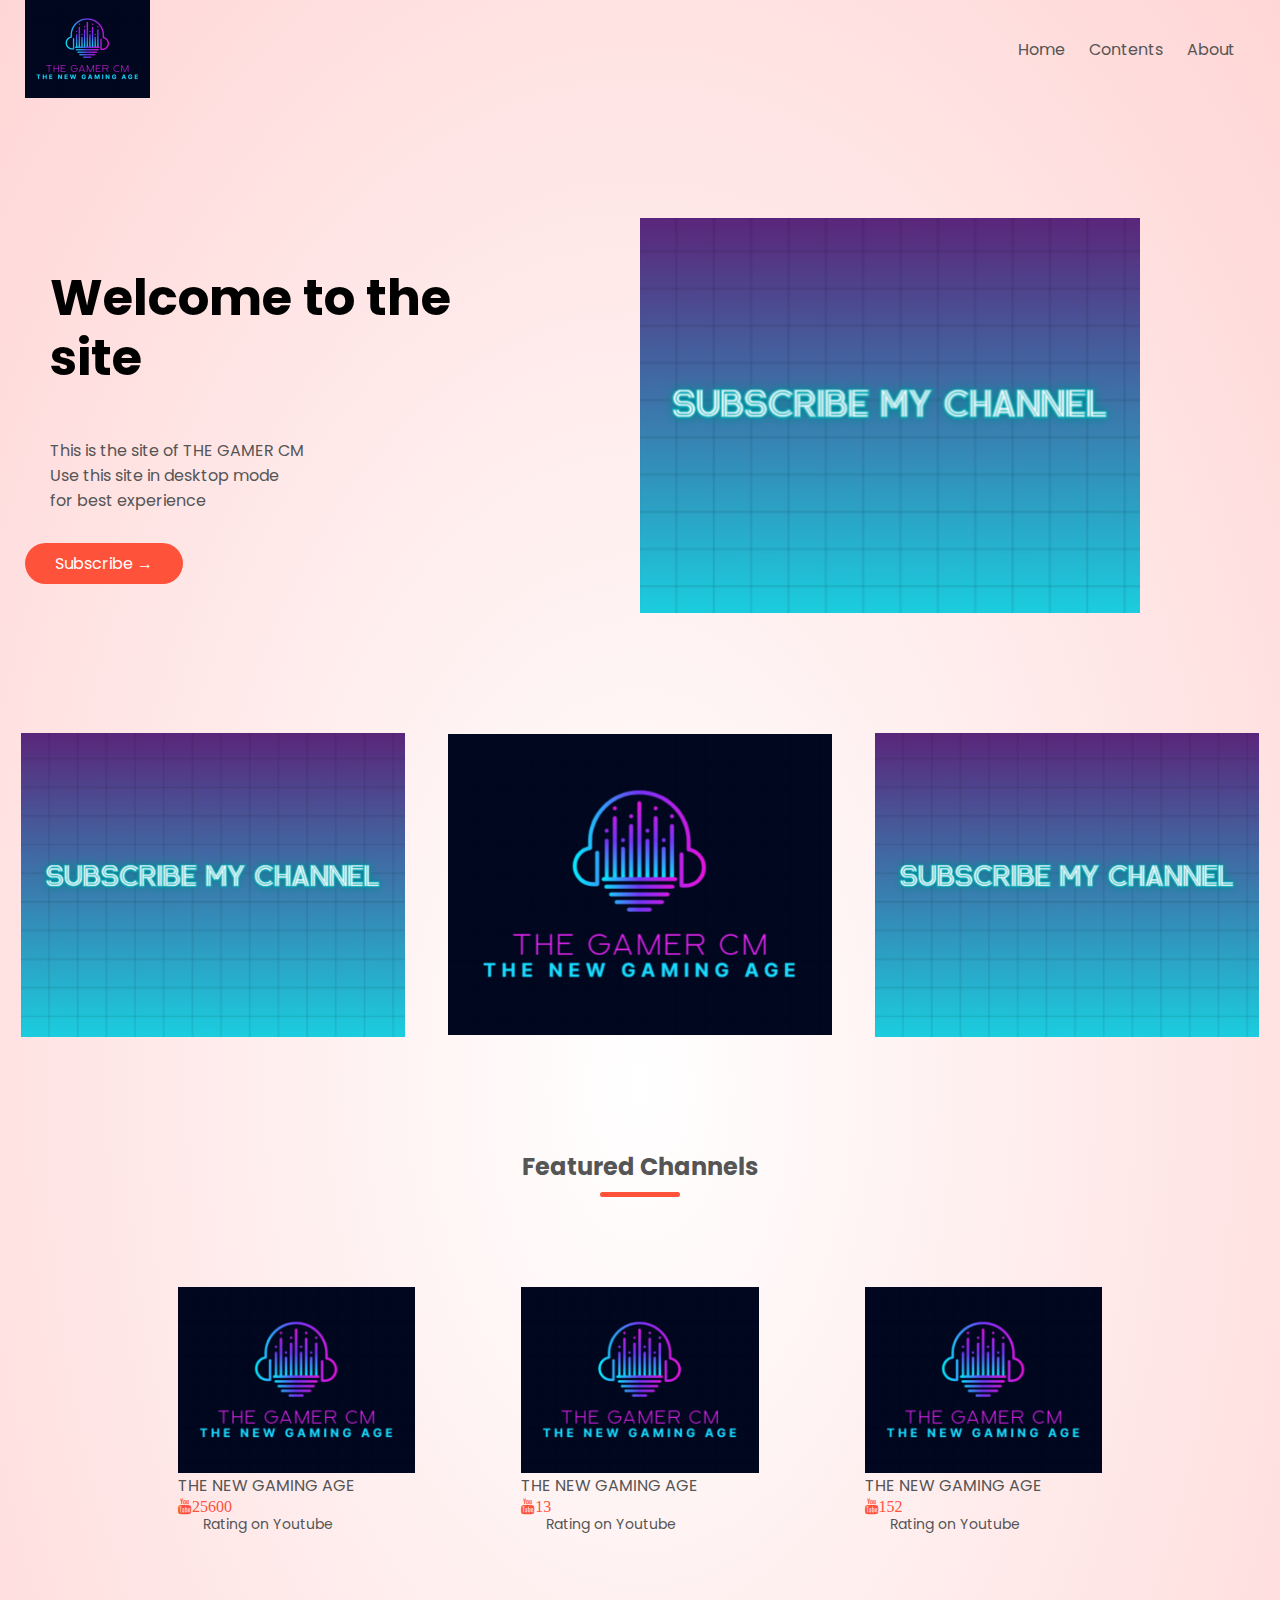
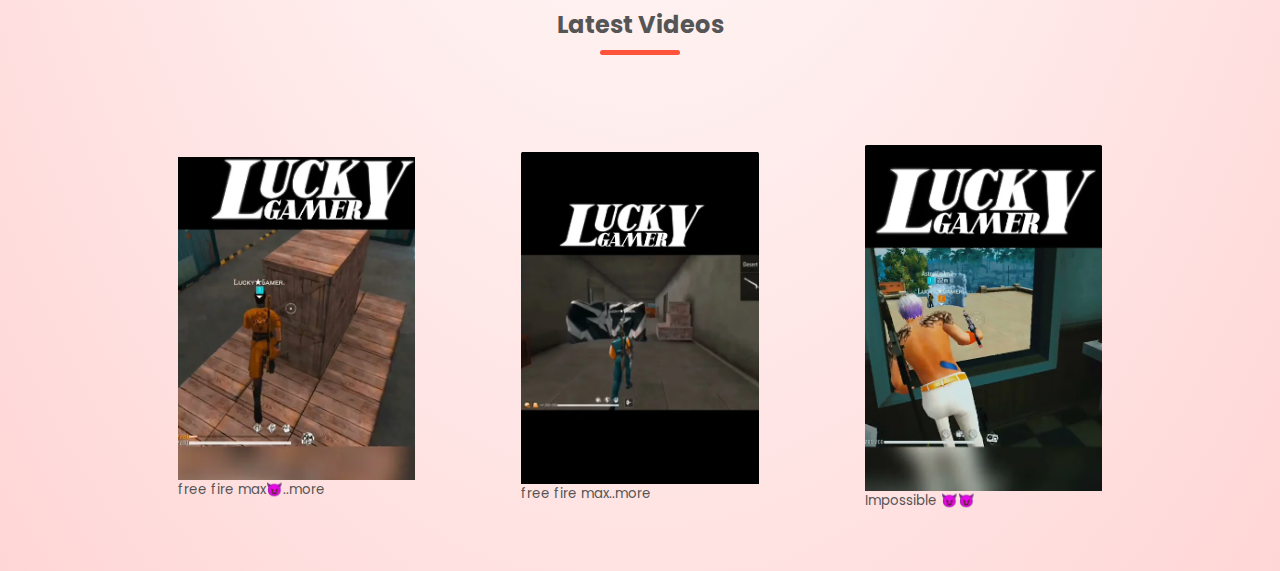
<file: index.html>
<html lang="en">
<head>
  <script async src="https://pagead2.googlesyndication.com/pagead/js/adsbygoogle.js?client=ca-pub-6432251432698588"
     crossorigin="anonymous"></script>
    <meta charset="UTF-8">
    <meta http-equiv="X-UA-Compatible" content="IE=edge">
    <meta name="viewport" content="width=device-width, initial-scale=1.0">
    <title>www.thegamercm.com</title>
    <link rel="stylesheet" href="https://fonts.googleapis.com/css2?family=Material+Symbols+Outlined:opsz,wght,FILL,GRAD@20..48,100..700,0..1,-50..200" />
    <link rel="stylesheet" href="https://stackpath.bootstrapcdn.com/font-awesome/4.7.0/css/font-awesome.min.css">
    <link href="https://fonts.googleapis.com/css2?family=Poppins:ital,wght@0,200;0,300;1,200&display=swap" rel="stylesheet">
</head>
<body>
  <style>
    *{
    margin: 0;
    padding: 0;
    box-sizing: border-box;
}
body{
    font-family: 'Poppins', sans-serif;
    background: radial-gradient(#fff,#ffd6d6);
}
.navbar{
    display: flex;
    align-items: center;

}
nav{
    flex: 1;
    text-align: right;
     
}
nav ul{
    display: inline-block;
    list-style-type: none;
}
nav ul li{
    display: inline-block;
    margin-right: 20px;
}
a{
    text-decoration: none;
    color: #555;

}
p{
    color: #555;
}
.container{
    max-width: 1300px;
    padding-right: 25px;
    padding-left: 25px;
}
.row{
    display: flex;
    align-items: center;
    flex-wrap: wrap;
    justify-content: space-around;
}
.col-2{
    flex-basis: 50%;
    min-width: 300px;

}
.col-2 img{
    max-width: 500px;
    padding: 50px 0;
}

.col-2 h1{
    font-size: 50px;
    line-height: 60px;
    margin: 50 0;
}
.btn{
  display: inline-block;
  background: #ff523b;
  color: white;
  padding: 8px 30px;
  margin: 30px 0;
  border-radius: 30px;

}
.btn:hover{
    background: #563434;
    transition: background 0.5s;
}

.header .row{
    margin-top: 70px;

}
h1{
    padding-left: 25px;
}
p{
    padding-left: 25px;
}
.about{
    margin: 70px 0;
}
.col-3{
    flex-basis: 30%;
    min-width: 250px;
    margin-bottom: 30px;
}
.col-3 img{
    width: 100%;
}
.small-container{
    max-width: 1080px;
    margin: auto;
    padding-left: 25px;
    padding-right: 25px;
}
.col-4{
    flex-basis: 25%;
    padding: 10px;
    margin-bottom: 50px;
    min-width: 200px;
    transition: transform 0.5s;
}
.col-4 img{
    width: 100%;
}
.title{
    text-align: center;
    margin: 0 auto 80px;
    position: relative;
    line-height: 60px;
    color: #555;
}
.title::after{
    content: '';
    background: #ff523b;
    width: 80px;
    height: 5px;
    border-radius: 5px;
    position: absolute;
    bottom: 0;
    left: 50%;
    transform: translateX(-50%);
}
h4{
    color: #555;
    font-weight: normal;
}
.col-4 p{
    font-size: 14px;

}
.rating .fa{
color: #ff523b;
}
.col-4:hover{
    transform: translateY(-5px)
}
.col-5{
    flex-basis: 25%;
    padding: 10px;
    margin-bottom: 50px;
    min-width: 200px;
    transition: transform 0.5s;
}
.col-5 img{
  width: 100%;
}
h5{
    color: #555;
    font-weight: normal;
}
.col-5 p{
  font-size: 14px;
}
.col-5:hover{
    transform: translateY(-5px)
}
@media screen and (max-width: 600px){
.col-2 img{
  width: 100%;
}
.logo img{
  width: 64;
}
.col-3{
  padding-left: none;
  padding-right: none;
}
.col-4{
    flex-basis: 25%;
    padding: 2px;
    margin-bottom: 5px;
    min-width: 20px;
    transition: transform 0.5s;
}
.col-5{
  flex-basis: 25%;
    padding: 2px;
    margin-bottom: 5px;
    min-width: 20px;
    transition: transform 0.5s;
}
.navbar ul li{
  padding-right: none;
}

}

@media screen and (max-width: 950px){
  .col-2 img{
  width: 100%;
}
.logo img{
  width: 64;
}
.col-3{
  
  flex-basis: 25%;
    padding: 2px;
    margin-bottom: 5px;
    min-width: 20px;
    transition: transform 0.5s;
}
.col-4{
    flex-basis: 25%;
    padding: 0px;
    margin-bottom: 5px;
    min-width: 30px;
    transition: transform 0.5s;
}
.col-5{
  flex-basis: 25%;
    padding: 2px;
    margin-bottom: 5px;
    min-width: 20px;
    transition: transform 0.5s;
}
.navbar ul li{
  padding-right: none;
}
}
  </style>
  <div class="header">
  <div class="container">
  <div class="navbar">
    <div class="logo"><img src="Screenshot (2).png" width="125"></div>
    <nav>
      <ul>
        <li><a href="#">Home</a></li>
         <li><a href="contents.html">Contents</a></li>
         <li><a href="about.html">About</a></li>
          
      </ul>
    </nav>
    
  </div>
  <div class="row">
    <div class="col-2">
            <h1>
               Welcome to the<br>site
            </h1>
            <p>This is the site of THE GAMER CM</p>
            <p>Use this site in desktop mode <br> for best experience</p>
            <a href="https://youtube.com/@LUCKYGAMER-th5iu" class="btn">Subscribe &#8594;</a>
    </div>
    <div class="col-2">
        <img src="Screenshot (6).png">        
    </div>
  </div>  
</div>
  </div>
 <!-------about------->
 <div class="about">
  <div class="small-cotainer">
  <div class="row">
  <div class="col-3">
    <img src="Screenshot (6).png">
  </div> 
  <div class="col-3">
    <img src="Screenshot (2).png">
  </div>
  <div class="col-3">
    <img src="Screenshot (6).png">
  </div> 
  </div>
 </div>
 </div>
 <!-------about the channel------->
 <div class="small-container">
  <h2 class="title">
    Featured Channels
  </h2>
  <div class="row">
    <div class="col-4">
      <img src="Screenshot (2).png">
      <h4>THE NEW GAMING AGE</h4>
      <div class="rating">
        <i class="fa fa-youtube">25600</i>
      </div>
        <p>Rating on Youtube</p>
    </div>
    <div class="col-4">
      <img src="Screenshot (2).png">
      <h4>THE NEW GAMING AGE</h4>
      <div class="rating">
        <i class="fa fa-youtube">13</i>
      </div>
        <p>Rating on Youtube</p>
    </div>
    <div class="col-4">
      <img src="Screenshot (2).png">
      <h4>THE NEW GAMING AGE</h4>
      <div class="rating">
        <i class="fa fa-youtube">152</i>
      </div>
        <p>Rating on Youtube</p>
    </div>
  </div>
  <h2 class="title">Latest Videos</h2>
  <div class="row">
  <div class="col-5">
    <a href="https://youtube.com/shorts/zKSYN8-qHxM?feature=share"><img src="Screenshot (9).png"></a>
    <h5>free fire max😈..more
    </h5>
  </div>
  <div class="col-5">
    <a href="https://youtube.com/shorts/RTXFxR15Too?feature=share"><img src="Screenshot (8).png"></a>
    <h5>free fire max..more
    </h5>
  </div>
  <div class="col-5">
    <a href="https://youtube.com/shorts/LHMqqYoli7U?feature=share"><img src="Screenshot (7).png"></a>
    <h5>Impossible 😈😈                                                                         
    </h5>
  </div>
  </div>
 </div>
</body>
</html>
</file>
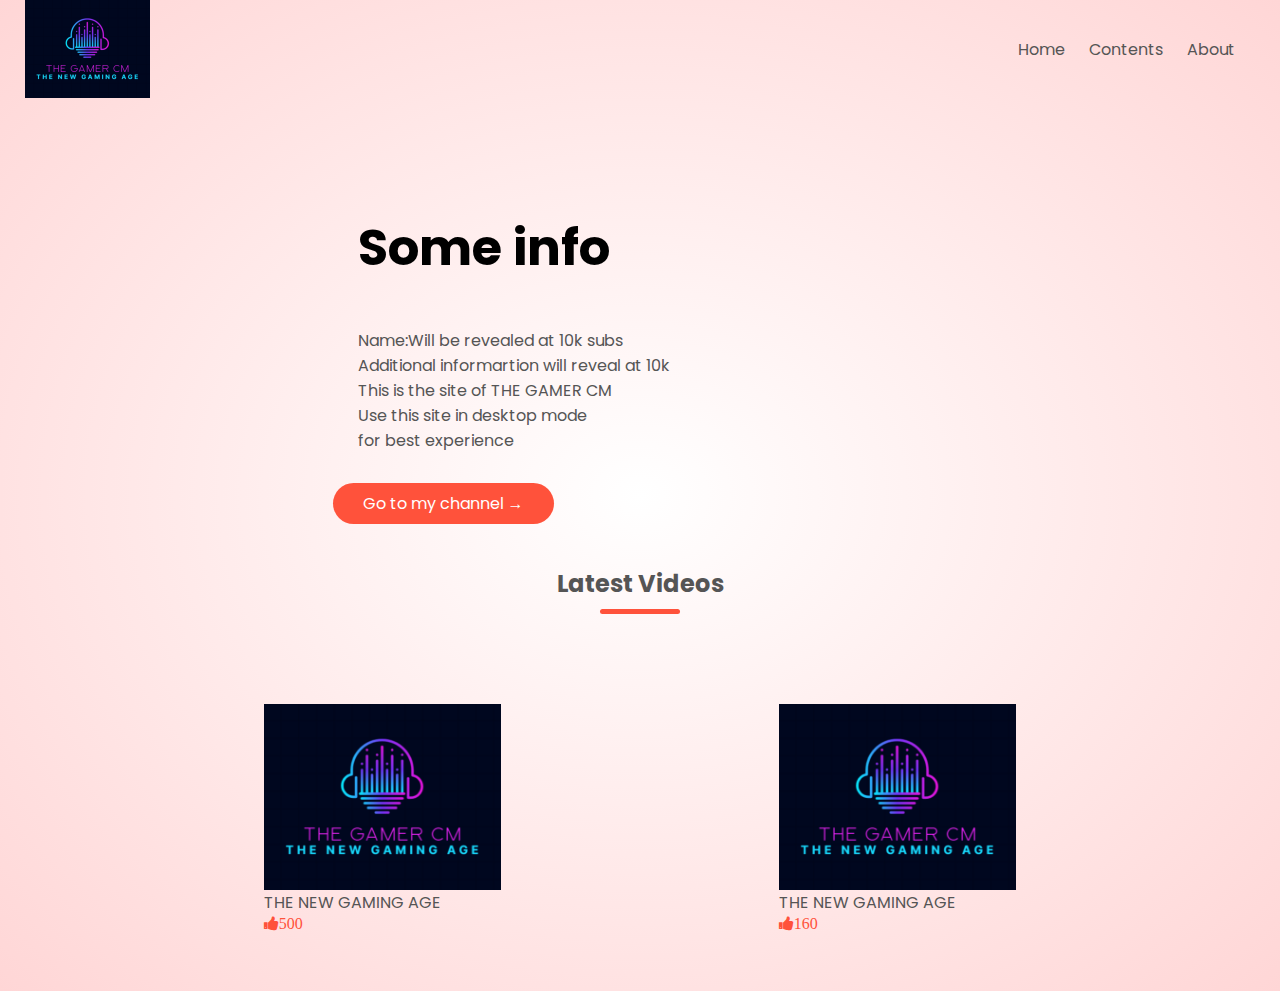
<file: about.html>
<html lang="en">
<head>
    <meta charset="UTF-8">
    <meta http-equiv="X-UA-Compatible" content="IE=edge">
    <meta name="viewport" content="width=device-width, initial-scale=1.0">
    <title>www.thegamercm.in</title>
    <link rel="stylesheet" href="https://stackpath.bootstrapcdn.com/font-awesome/4.7.0/css/font-awesome.min.css">
    <link rel="stylesheet" href="style.css">
    <link href="https://fonts.googleapis.com/css2?family=Poppins:ital,wght@0,200;0,300;1,200&display=swap" rel="stylesheet">
</head>
<body>
  <div class="header">
  <div class="container">
  <div class="navbar">
    <div class="logo"><img src="Screenshot (2).png" width="125"></div>
    <nav>
      <ul>
        <li><a href="index.html">Home</a></li>
         <li><a href="contents.html">Contents</a></li>
         <li><a href="">About</a></li>
        
      </ul>
    </nav>
  </div>
  <div class="row">
    <div class="col-2">
            <h1>
               Some info
            </h1>
            <p>Name:Will be revealed at 10k subs</p>
            <p>Additional informartion will reveal at 10k</p>
            <p>This is the site of THE GAMER CM</p>
            <p>Use this site in desktop mode <br> for best experience</p>
            <a href="https://youtube.com/@LUCKYGAMER-th5iu" class="btn">Go to my channel &#8594;</a>
    </div>
  
    
 
 <!-------about the channel------->
 <div class="small-container">
  <h2 class="title">
    Latest Videos
  </h2>
  <div class="row">
    <div class="col-4">
      <img src="Screenshot (2).png">
      <h4>THE NEW GAMING AGE</h4>
      <div class="rating">
        <i class="fa fa-thumbs-up">500</i>
      </div>
        </div>
        <div class="col-4">
          <img src="Screenshot (2).png">
          <h4>THE NEW GAMING AGE</h4>
          <div class="rating">
            <i class="fa fa-thumbs-up">160</i>
          </div>
  </div>
</body>
</html>
</file>
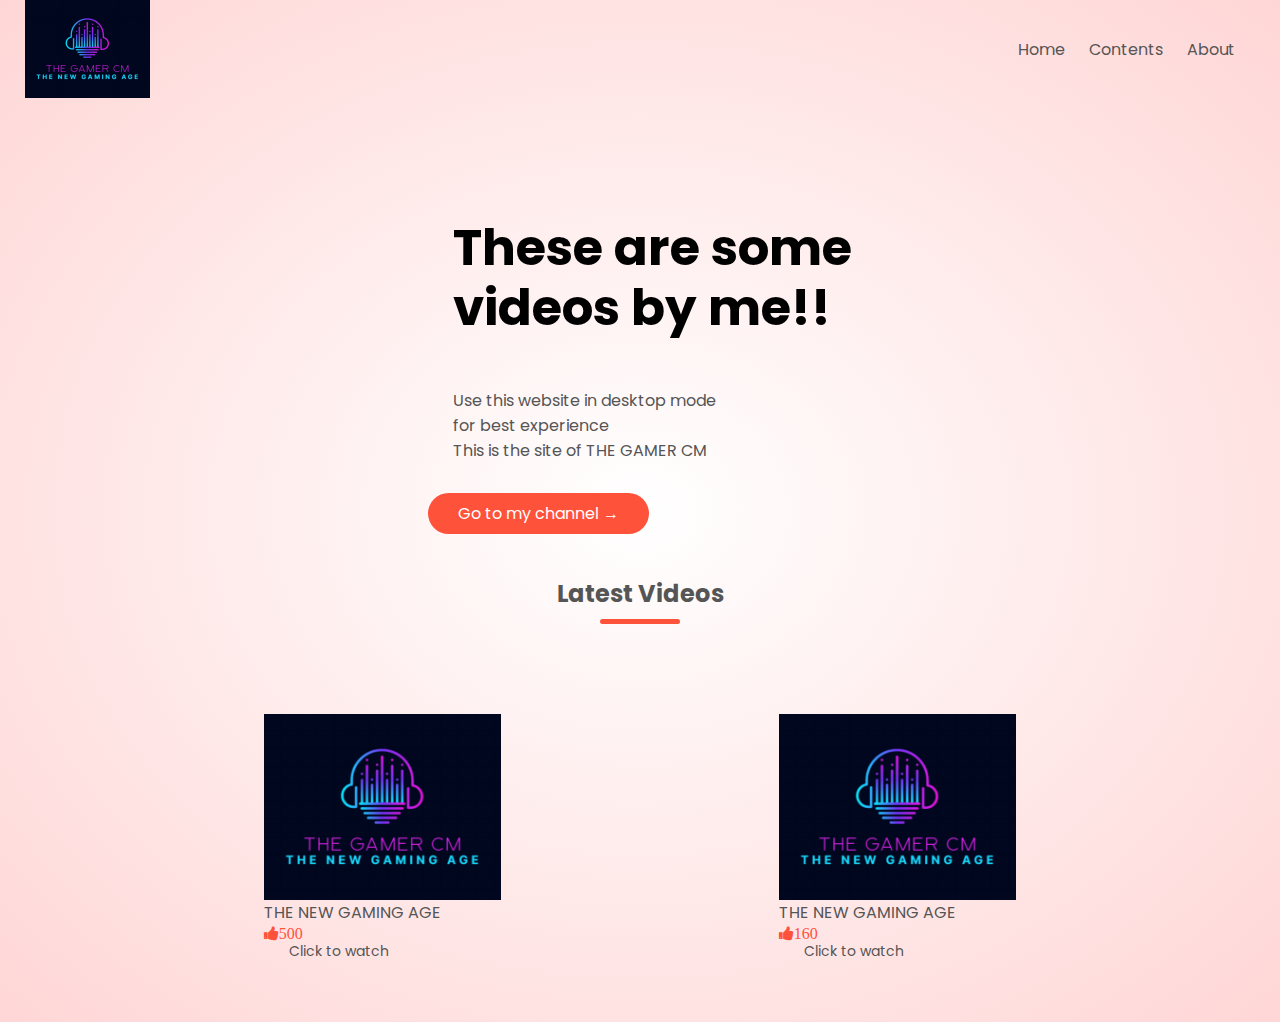
<file: contents.html>
<html lang="en">
<head>
    <meta charset="UTF-8">
    <meta http-equiv="X-UA-Compatible" content="IE=edge">
    <meta name="viewport" content="width=device-width, initial-scale=1.0">
    <title>www.thegamercm.com</title>
    <link rel="stylesheet" href="https://stackpath.bootstrapcdn.com/font-awesome/4.7.0/css/font-awesome.min.css">
    <link rel="stylesheet" href="style1.css">
    <link href="https://fonts.googleapis.com/css2?family=Poppins:ital,wght@0,200;0,300;1,200&display=swap" rel="stylesheet">
</head>
<body>
  <div class="header">
  <div class="container">
  <div class="navbar">
    <div class="logo"><img src="Screenshot (2).png" width="125"></div>
    <nav>
      <ul>
        <li><a href="index.html">Home</a></li>
         <li><a href="#">Contents</a></li>
         <li><a href="about.html">About</a></li>
        
      </ul>
    </nav>
  </div>
  <div class="row">
    <div class="col-2">
            <h1>
               These are some<br>videos by me!!
            </h1>
            <p>Use this website in desktop mode <br>for best experience</p>
            <p>This is the site of THE GAMER CM</p>
            <a href="https://youtube.com/@LUCKYGAMER-th5iu" class="btn">Go to my channel &#8594;</a>
    </div>
  
    
 
 <!-------about the channel------->
 <div class="small-container">
  <h2 class="title">
    Latest Videos
  </h2>
  <div class="row">
    <div class="col-4">
      <img src="Screenshot (2).png">
      <h4>THE NEW GAMING AGE</h4>
      <div class="rating">
        <i class="fa fa-thumbs-up">500</i>
      </div>
        <p>Click to watch</p></div>
        <div class="col-4">
          <img src="Screenshot (2).png">
          <h4>THE NEW GAMING AGE</h4>
          <div class="rating">
            <i class="fa fa-thumbs-up">160</i>
          </div>
            <p>Click to watch</p>
  </div>
</body>
</html>
</file>
<file: style.css>
*{
    margin: 0;
    padding: 0;
    box-sizing: border-box;
}
body{
    font-family: 'Poppins', sans-serif;
    background: radial-gradient(#fff,#ffd6d6);
}
.navbar{
    display: flex;
    align-items: center;

}
nav{
    flex: 1;
    text-align: right;
     
}
nav ul{
    display: inline-block;
    list-style-type: none;
}
nav ul li{
    display: inline-block;
    margin-right: 20px;
}
a{
    text-decoration: none;
    color: #555;

}
p{
    color: #555;
}
.container{
    max-width: 1300px;
    padding-right: 25px;
    padding-left: 25px;
}
.row{
    display: flex;
    align-items: center;
    flex-wrap: wrap;
    justify-content: space-around;
}
.col-2{
    flex-basis: 50%;
    min-width: 300px;

}
.col-2 img{
    max-width: 500px;
    padding: 50px 0;
}

.col-2 h1{
    font-size: 50px;
    line-height: 60px;
    margin: 50 0;
}
.btn{
  display: inline-block;
  background: #ff523b;
  color: white;
  padding: 8px 30px;
  margin: 30px 0;
  border-radius: 30px;

}
.btn:hover{
    background: #563434;
    transition: background 0.5s;
}

.header .row{
    margin-top: 70px;

}
h1{
    padding-left: 25px;
}
p{
    padding-left: 25px;
}
.about{
    margin: 70px 0;
}
.col-3{
    flex-basis: 30%;
    min-width: 250px;
    margin-bottom: 30px;
}
.col-3 img{
    width: 100%;
}
.small-container{
    max-width: 1080px;
    margin: auto;
    padding-left: 25px;
    padding-right: 25px;
}
.col-4{
    flex-basis: 25%;
    padding: 10px;
    margin-bottom: 50px;
    min-width: 200px;
    transition: transform 0.5s;
}
.col-4 img{
    width: 100%;
}
.title{
    text-align: center;
    margin: 0 auto 80px;
    position: relative;
    line-height: 60px;
    color: #555;
}
.title::after{
    content: '';
    background: #ff523b;
    width: 80px;
    height: 5px;
    border-radius: 5px;
    position: absolute;
    bottom: 0;
    left: 50%;
    transform: translateX(-50%);
}
h4{
    color: #555;
    font-weight: normal;
}
.col-4 p{
    font-size: 14px;

}
.rating .fa{
color: #ff523b;
}
.col-4:hover{
    transform: translateY(-5px)
}
@media screen and (max-width: 600px){
    .col-2 img{
      width: 100%;
    }
    .logo img{
      width: 64;
    }
    .col-3{
      padding-left: none;
      padding-right: none;
    }
    .col-4{
        flex-basis: 25%;
        padding: 2px;
        margin-bottom: 5px;
        min-width: 20px;
        transition: transform 0.5s;
    }
    .col-5{
      flex-basis: 25%;
        padding: 2px;
        margin-bottom: 5px;
        min-width: 20px;
        transition: transform 0.5s;
    }
    iframe{
      width: 340px;
      height: 200px;
      padding-left: 15px;
    }
    }
</file>
<file: style1.css>
*{
    margin: 0;
    padding: 0;
    box-sizing: border-box;
}
body{
    font-family: 'Poppins', sans-serif;
    background: radial-gradient(#fff,#ffd6d6);
}
.navbar{
    display: flex;
    align-items: center;

}
nav{
    flex: 1;
    text-align: right;
     
}
nav ul{
    display: inline-block;
    list-style-type: none;
}
nav ul li{
    display: inline-block;
    margin-right: 20px;
}
a{
    text-decoration: none;
    color: #555;

}
p{
    color: #555;
}
.container{
    max-width: 1300px;
    padding-right: 25px;
    padding-left: 25px;
}
.row{
    display: flex;
    align-items: center;
    flex-wrap: wrap;
    justify-content: space-around;
}
.col-2 h1{
    font-size: 50px;
    line-height: 60px;
    margin: 50 0;
}
.btn{
  display: inline-block;
  background: #ff523b;
  color: white;
  padding: 8px 30px;
  margin: 30px 0;
  border-radius: 30px;

}
.btn:hover{
    background: #563434;
    transition: background 0.5s;
}

.header .row{
    margin-top: 70px;

}
h1{
    padding-left: 25px;
}
p{
    padding-left: 25px;
}
.about{
    margin: 70px 0;
}
.small-container{
    max-width: 1080px;
    margin: auto;
    padding-left: 25px;
    padding-right: 25px;
}
.col-4{
    flex-basis: 25%;
    padding: 10px;
    margin-bottom: 50px;
    min-width: 200px;
    transition: transform 0.5s;
}
.col-4 img{
    width: 100%;
}
.title{
    text-align: center;
    margin: 0 auto 80px;
    position: relative;
    line-height: 60px;
    color: #555;
}
.title::after{
    content: '';
    background: #ff523b;
    width: 80px;
    height: 5px;
    border-radius: 5px;
    position: absolute;
    bottom: 0;
    left: 50%;
    transform: translateX(-50%);
}
h4{
    color: #555;
    font-weight: normal;
}
.col-4 p{
    font-size: 14px;

}
.rating .fa{
color: #ff523b;
}
.col-4:hover{
    transform: translateY(-5px)
}
@media screen and (max-width: 600px){
    .col-2 img{
      width: 100%;
    }
    .logo img{
      width: 64;
    }
    .col-3{
      padding-left: none;
      padding-right: none;
    }
    .col-4{
        flex-basis: 25%;
        padding: 2px;
        margin-bottom: 5px;
        min-width: 20px;
        transition: transform 0.5s;
    }
    .col-5{
      flex-basis: 25%;
        padding: 2px;
        margin-bottom: 5px;
        min-width: 20px;
        transition: transform 0.5s;
    }
    iframe{
      width: 340px;
      height: 200px;
      padding-left: 15px;
    }
    }
</file>
